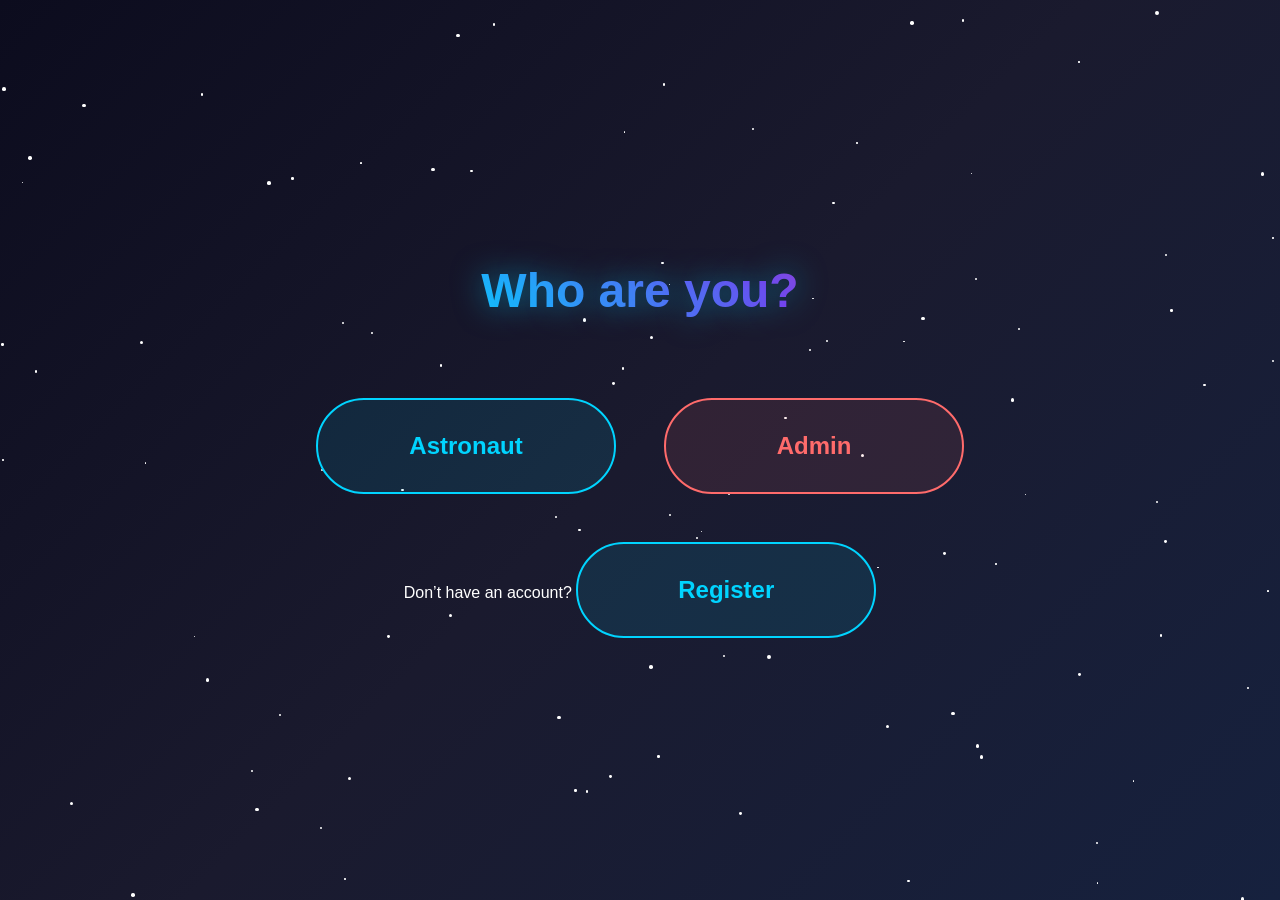
<file: spacehealth/templates/role-selection.html>
<!DOCTYPE html>
<html lang="en">
<head>
  <meta charset="UTF-8">
  <meta name="viewport" content="width=device-width, initial-scale=1.0">
  <title>Orbit - Role Selection</title>
  <link rel="stylesheet" href="../css/main.css">
  <link rel="stylesheet" href="../css/role-selection.css">
</head>
<body>
  <div class="stars" id="stars"></div>
  
  <div class="container">
    <main class="main-content">
      <h1 class="title">Who are you?</h1>
      
      <div class="buttons-container">
        <button onclick="navigateToLogin('astronaut')" class="orbit-button astronaut">
          Astronaut
        </button>
        <button onclick="navigateToLogin('admin')" class="orbit-button admin">
          Admin
        </button>
      </div>

      <p class="form-link">
        Don’t have an account? 
        <button onclick="navigateToRegister('astronaut')" class="orbit-button">Register</button>
      </p>
    </main>
  </div>

  <script src="../js/main.js"></script>
  <script src="../js/navigation.js"></script>
</body>
</html>
</file>
<file: spacehealth/css/main.css>
/* Main shared styles for Orbit project */
* {
  margin: 0;
  padding: 0;
  box-sizing: border-box;
}

body {
  font-family: "Arial", sans-serif;
  background: linear-gradient(135deg, #0c0c1e 0%, #1a1a2e 50%, #16213e 100%);
  color: white;
  min-height: 100vh;
  overflow-x: hidden;
  position: relative;
}

/* Animated Stars Background */
.stars {
  position: fixed;
  top: 0;
  left: 0;
  width: 100%;
  height: 100%;
  pointer-events: none;
  z-index: 1;
}

.star {
  position: absolute;
  background: white;
  border-radius: 50%;
  animation: twinkle 3s infinite;
}

.star:nth-child(odd) {
  animation-delay: 1s;
}

.star:nth-child(3n) {
  animation-delay: 2s;
}

@keyframes twinkle {
  0%,
  100% {
    opacity: 0.3;
    transform: scale(1);
  }
  50% {
    opacity: 1;
    transform: scale(1.2);
  }
}

/* Main Container */
.container {
  position: relative;
  z-index: 2;
  min-height: 100vh;
  display: flex;
  flex-direction: column;
  justify-content: center;
  align-items: center;
  padding: 2rem;
}

/* Don't apply homepage container styles to dashboard pages */
/* Updated to only affect dashboard pages, not login/register */
body.dashboard-page .container {
  min-height: auto;
  display: block;
  justify-content: initial;
  align-items: initial;
}

/* Title Styles */
.title {
  font-size: 3rem;
  font-weight: bold;
  background: linear-gradient(45deg, #00d4ff, #7c3aed, #ff6b6b);
  background-size: 200% 200%;
  -webkit-background-clip: text;
  -webkit-text-fill-color: transparent;
  background-clip: text;
  animation: gradientShift 3s ease-in-out infinite;
  text-shadow: 0 0 30px rgba(0, 212, 255, 0.5);
  margin-bottom: 2rem;
  text-align: center;
}

@keyframes gradientShift {
  0%,
  100% {
    background-position: 0% 50%;
  }
  50% {
    background-position: 100% 50%;
  }
}

/* Button Styles */
.orbit-button {
  padding: 1.5rem 3rem;
  font-size: 1.3rem;
  font-weight: bold;
  border: 2px solid #00d4ff;
  background: rgba(0, 212, 255, 0.1);
  color: #00d4ff;
  border-radius: 50px;
  cursor: pointer;
  transition: all 0.3s ease;
  text-decoration: none;
  display: inline-block;
  position: relative;
  overflow: hidden;
  min-width: 250px;
  text-align: center;
}

.orbit-button::before {
  content: "";
  position: absolute;
  top: 0;
  left: -100%;
  width: 100%;
  height: 100%;
  background: linear-gradient(90deg, transparent, rgba(255, 255, 255, 0.2), transparent);
  transition: left 0.5s;
}

.orbit-button:hover::before {
  left: 100%;
}

.orbit-button:hover {
  transform: translateY(-5px);
  box-shadow: 0 10px 30px rgba(0, 212, 255, 0.4);
  background: rgba(0, 212, 255, 0.2);
  border-color: #ffffff;
  color: #ffffff;
}

.orbit-button.admin {
  border-color: #ff6b6b;
  color: #ff6b6b;
  background: rgba(255, 107, 107, 0.1);
}

.orbit-button.admin:hover {
  box-shadow: 0 10px 30px rgba(255, 107, 107, 0.4);
  background: rgba(255, 107, 107, 0.2);
  border-color: #ffffff;
  color: #ffffff;
}

/* Ripple Animation */
@keyframes ripple {
  to {
    transform: scale(4);
    opacity: 0;
  }
}

/* Responsive Design */
@media (max-width: 768px) {
  .title {
    font-size: 2.5rem;
  }

  .orbit-button {
    padding: 1.2rem 2rem;
    font-size: 1.1rem;
    min-width: 200px;
  }

  .container {
    padding: 1rem;
  }
}

@media (max-width: 480px) {
  .title {
    font-size: 2rem;
  }

  .orbit-button {
    padding: 1rem 1.5rem;
    font-size: 1rem;
    min-width: 180px;
  }
}
</file>
<file: spacehealth/css/role-selection.css>
/* Role selection page specific styles */
.main-content {
  display: flex;
  flex-direction: column;
  align-items: center;
  gap: 3rem;
  justify-content: center;
  min-height: 80vh;
}

.buttons-container {
  display: flex;
  gap: 3rem;
  justify-content: center;
  align-items: center;
}

/* Enhanced button styles for role selection */
.orbit-button {
  min-width: 300px;
  padding: 2rem 3rem;
  font-size: 1.5rem;
  transition: all 0.4s ease;
}

.orbit-button:hover {
  transform: translateY(-8px) scale(1.05);
}

/* Responsive Design for Role Selection */
@media (max-width: 768px) {
  .buttons-container {
    flex-direction: column;
    gap: 2rem;
  }

  .orbit-button {
    min-width: 250px;
    padding: 1.5rem 2rem;
    font-size: 1.3rem;
  }
}

@media (max-width: 480px) {
  .orbit-button {
    min-width: 200px;
    padding: 1.2rem 1.5rem;
    font-size: 1.1rem;
  }
}
</file>
